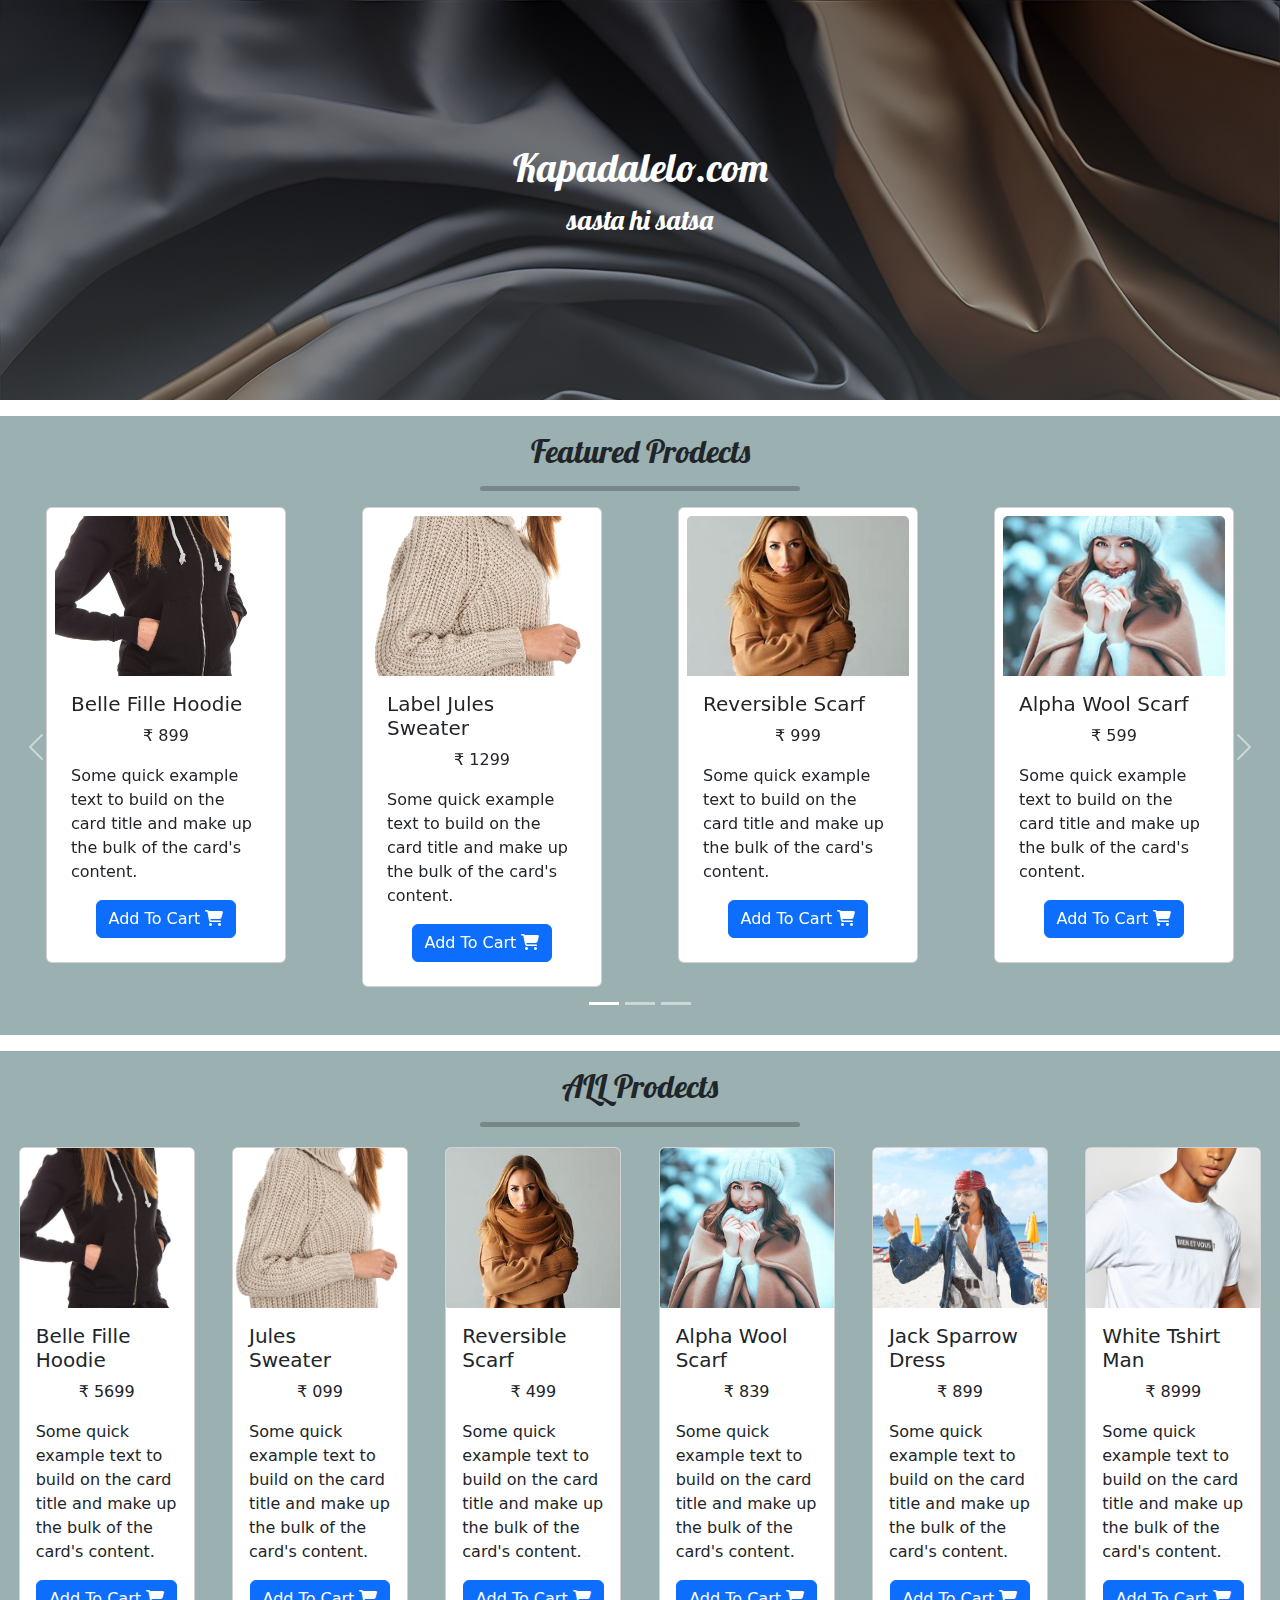
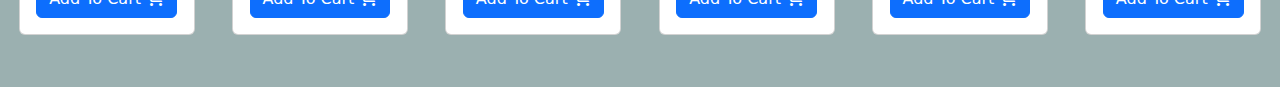
<file: index.html>
<!DOCTYPE html>
<html lang="en">

<head>
    <meta charset="UTF-8">
    <meta name="viewport" content="width=device-width, initial-scale=1.0">
    <title> add logo image </title>
    <link rel="stylesheet" href="https://cdn.jsdelivr.net/npm/bootstrap@5.3.1/dist/css/bootstrap.min.css">
    <link rel="stylesheet" href="https://cdnjs.cloudflare.com/ajax/libs/font-awesome/6.4.2/css/all.min.css">
    <link rel="preconnect" href="https://fonts.googleapis.com">
    <link rel="preconnect" href="https://fonts.gstatic.com" crossorigin>
    <link href="https://fonts.googleapis.com/css2?family=Lobster&display=swap" rel="stylesheet">
    <link rel="stylesheet" href="style.css">

</head>

<body>
 
    <!-- import header using jquery  -->
    <header id="header"> </header>


    <!-- ------------------------------------------------------------------------------------------------  -->



    <!-- brand logo section start  -->
    <main class="container-fluid  main-logo">
        <div class="row ">
            <div class="col">
                <div class="text-white">
                    <h2 class="fs-1"> Kapadalelo.com</h2>
                </div>
                <div class="text-white d-flex">
                    <p class="fs-3 mx-auto">sasta hi satsa </p>
                </div>
            </div>


        </div>
    </main>

    <!-- brand logo section ends  -->


    <!-- ------------------------------------------------------------------------------------------------------------- -->

    <!-- carousel section start  -->
    <section class="crasol">

        <div class="text-center pt-3 mt-3 ">
            <h2 id="fea-pro"> Featured Prodects </h2>
            <hr class="w-25 mx-auto" style="color: rgb(250, 250, 105);border: none;
            height: 5px;
            background-color: rgb(14, 13, 13);
            border-radius: 10px;">
        </div>

        <div class="container-fluid">

            <div id="carouselExampleIndicators" class="carousel slide ">
                <div class="carousel-indicators">
                    <button type="button" data-bs-target="#carouselExampleIndicators" data-bs-slide-to="0"
                        class="active" aria-current="true" aria-label="Slide 1"></button>
                    <button type="button" data-bs-target="#carouselExampleIndicators" data-bs-slide-to="1"
                        aria-label="Slide 2"></button>
                    <button type="button" data-bs-target="#carouselExampleIndicators" data-bs-slide-to="2"
                        aria-label="Slide 3"></button>
                </div>
                <div class="carousel-inner">
                    <!-- first slide  -->
                    <div class="carousel-item active ">
                        <div class="row g-2">

                            <div class="col-md-6  col-lg-3 col-12 d-none d-md-none d-lg-block">
                                <div class="card-container d-flex justify-content-center align-items-center">
                                    <div class="card d-flex p-2" style="width: 15rem;">
                                        <img src="./images/winter/01.jpg" class="card-img-top " alt="cloth">
                                        <div class="card-body">
                                            <h5 class="card-title">Belle Fille Hoodie </h5>
                                            <p class="card-text text-center" id="price"> &#8377 899 </p>
                                            <p class="card-text">Some quick example text to build on the card title and
                                                make up the bulk of the card's content.</p>
                                            <div class="go-cart text-center">
                                                <a href="#" class="btn btn-primary mx-auto">Add To Cart <i
                                                        class="fa-solid fa-cart-shopping"></i> </a>
                                            </div>
                                        </div>
                                    </div>
                                </div>
                            </div>
                            <div class="col-md-6  col-lg-3 col-12 d-none d-md-none d-lg-block">
                                <div class="card-container d-flex justify-content-center align-items-center">
                                    <div class="card d-flex p-2" style="width: 15rem;">
                                        <img src="./images/winter/02.jpg" class="card-img-top " alt="cloth">
                                        <div class="card-body">
                                            <h5 class="card-title">Label Jules Sweater </h5>
                                            <p class="card-text text-center" id="price"> &#8377 1299 </p>
                                            <p class="card-text">Some quick example text to build on the card title and
                                                make up the bulk of the card's content.</p>
                                            <div class="go-cart text-center">
                                                <a href="#" class="btn btn-primary mx-auto">Add To Cart <i
                                                        class="fa-solid fa-cart-shopping"></i> </a>
                                            </div>
                                        </div>
                                    </div>
                                </div>
                            </div>
                            <div class="col-md-6  col-lg-3 col-12 d-none d-md-block">
                                <div class="card-container d-flex justify-content-center align-items-center">
                                    <div class="card d-flex p-2" style="width: 15rem;">
                                        <img src="./images/winter/03.jpeg" class="card-img-top " alt="cloth">
                                        <div class="card-body">
                                            <h5 class="card-title">Reversible Scarf </h5>
                                            <p class="card-text text-center" id="price"> &#8377 999 </p>
                                            <p class="card-text">Some quick example text to build on the card title and
                                                make up the bulk of the card's content.</p>
                                            <div class="go-cart text-center">
                                                <a href="#" class="btn btn-primary mx-auto">Add To Cart <i
                                                        class="fa-solid fa-cart-shopping"></i> </a>
                                            </div>
                                        </div>
                                    </div>
                                </div>
                            </div>
                            <div class="col-md-6  col-lg-3 col-12">
                                <div class="card-container d-flex justify-content-center align-items-center">
                                    <div class="card d-flex p-2" style="width: 15rem;">
                                        <img src="./images/winter/04.jpeg" class="card-img-top " alt="cloth">
                                        <div class="card-body">
                                            <h5 class="card-title">Alpha Wool Scarf</h5>
                                            <p class="card-text text-center" id="price"> &#8377 599 </p>
                                            <p class="card-text">Some quick example text to build on the card title and
                                                make up the bulk of the card's content.</p>
                                            <div class="go-cart text-center">
                                                <a href="#" class="btn btn-primary mx-auto">Add To Cart <i
                                                        class="fa-solid fa-cart-shopping"></i> </a>
                                            </div>
                                        </div>
                                    </div>
                                </div>
                            </div>

                        </div>

                    </div>

                    <!-- second slide  -->
                    <div class="carousel-item">
                        <div class="row g-2">

                            <div class="col-md-6 col-lg-3 col-12 d-none d-md-none d-lg-block">
                                <div class="card-container d-flex justify-content-center align-items-center">
                                    <div class="card d-flex p-2" style="width: 15rem;">
                                        <img src="./images/summer/01.webp" class="card-img-top " alt="cloth">
                                        <div class="card-body">
                                            <h5 class="card-title">The Dark Hoodie</h5>
                                            <p class="card-text text-center" id="price"> &#8377 1899 </p>
                                            <p class="card-text">Some quick example text to build on the card title and
                                                make up the bulk of the card's content.</p>
                                            <div class="go-cart text-center">
                                                <a href="#" class="btn btn-primary mx-auto">Add To Cart <i
                                                        class="fa-solid fa-cart-shopping"></i> </a>
                                            </div>
                                        </div>
                                    </div>
                                </div>
                            </div>
                            <div class="col-md-6  col-lg-3 col-12 d-none d-md-none d-lg-block">
                                <div class="card-container d-flex justify-content-center align-items-center">
                                    <div class="card d-flex p-2" style="width: 15rem;">
                                        <img src="./images/summer/02.jpg" class="card-img-top " alt="cloth">
                                        <div class="card-body">
                                            <h5 class="card-title">Black Tshirt</h5>
                                            <p class="card-text text-center" id="price"> &#8377 299 </p>
                                            <p class="card-text">Some quick example text to build on the card title and
                                                make up the bulk of the card's content.</p>
                                            <div class="go-cart text-center">
                                                <a href="#" class="btn btn-primary mx-auto">Add To Cart <i
                                                        class="fa-solid fa-cart-shopping"></i> </a>
                                            </div>
                                        </div>
                                    </div>
                                </div>
                            </div>
                            <div class="col-md-6  col-lg-3 col-12 d-none d-md-block">
                                <div class="card-container d-flex justify-content-center align-items-center">
                                    <div class="card d-flex p-2" style="width: 15rem;">
                                        <img src="./images/summer/03.jpg" class="card-img-top " alt="cloth">
                                        <div class="card-body">
                                            <h5 class="card-title">White Tshirt </h5>
                                            <p class="card-text text-center" id="price"> &#8377 849 </p>
                                            <p class="card-text">Some quick example text to build on the card title and
                                                make up the bulk of the card's content.</p>
                                            <div class="go-cart text-center">
                                                <a href="#" class="btn btn-primary mx-auto">Add To Cart <i
                                                        class="fa-solid fa-cart-shopping"></i> </a>
                                            </div>
                                        </div>
                                    </div>
                                </div>
                            </div>
                            <div class="col-md-6  col-lg-3 col-12">
                                <div class="card-container d-flex justify-content-center align-items-center">
                                    <div class="card d-flex p-2" style="width: 15rem;">
                                        <img src="./images/summer/04.jpg" class="card-img-top " alt="cloth">
                                        <div class="card-body">
                                            <h5 class="card-title">Cat Theme Hoodie</h5>
                                            <p class="card-text text-center" id="price"> &#8377 2899 </p>
                                            <p class="card-text">Some quick example text to build on the card title and
                                                make up the bulk of the card's content.</p>
                                            <div class="go-cart text-center">
                                                <a href="#" class="btn btn-primary mx-auto">Add To Cart <i
                                                        class="fa-solid fa-cart-shopping"></i> </a>
                                            </div>
                                        </div>
                                    </div>
                                </div>
                            </div>

                        </div>
                    </div>
                    <!-- third slide  -->
                    <div class="carousel-item">
                        <div class="row g-2">

                            <div class="col-md-6  col-lg-3 col-12 d-none d-md-none d-lg-block">
                                <div class="card-container d-flex justify-content-center align-items-center">
                                    <div class="card d-flex p-2" style="width: 15rem;">
                                        <img src="./images/summer/05.jpg" class="card-img-top " alt="cloth">
                                        <div class="card-body">
                                            <h5 class="card-title">Gray Hoodie</h5>
                                            <p class="card-text text-center" id="price"> &#8377 1599 </p>
                                            <p class="card-text">Some quick example text to build on the card title and
                                                make up the bulk of the card's content.</p>
                                            <div class="go-cart text-center">
                                                <a href="#" class="btn btn-primary mx-auto">Add To Cart <i
                                                        class="fa-solid fa-cart-shopping"></i> </a>
                                            </div>
                                        </div>
                                    </div>
                                </div>
                            </div>
                            <div class="col-md-6  col-lg-3 col-12 d-none d-md-none d-lg-block">
                                <div class="card-container d-flex justify-content-center align-items-center">
                                    <div class="card d-flex p-2" style="width: 15rem;">
                                        <img src="./images/summer/06.jpg" class="card-img-top " alt="cloth">
                                        <div class="card-body">
                                            <h5 class="card-title">New Green Hoodie</h5>
                                            <p class="card-text text-center" id="price"> &#8377 799 </p>
                                            <p class="card-text">Some quick example text to build on the card title and
                                                make up the bulk of the card's content.</p>
                                            <div class="go-cart text-center">
                                                <a href="#" class="btn btn-primary mx-auto">Add To Cart <i
                                                        class="fa-solid fa-cart-shopping"></i> </a>
                                            </div>
                                        </div>
                                    </div>
                                </div>
                            </div>
                            <div class="col-md-6  col-lg-3 col-12 d-none d-md-block">
                                <div class="card-container d-flex justify-content-center align-items-center">
                                    <div class="card d-flex p-2" style="width: 15rem;">
                                        <img src="./images/summer/07.jpg" class="card-img-top " alt="cloth">
                                        <div class="card-body">
                                            <h5 class="card-title">White Top For Girl </h5>
                                            <p class="card-text text-center" id="price"> &#8377 199 </p>
                                            <p class="card-text">Some quick example text to build on the card title and
                                                make up the bulk of the card's content.</p>
                                            <div class="go-cart text-center">
                                                <a href="#" class="btn btn-primary mx-auto">Add To Cart <i
                                                        class="fa-solid fa-cart-shopping"></i> </a>
                                            </div>
                                        </div>
                                    </div>
                                </div>
                            </div>
                            <div class="col-md-6  col-lg-3 col-12">
                                <div class="card-container d-flex justify-content-center align-items-center">
                                    <div class="card d-flex p-2" style="width: 15rem;">
                                        <img src="./images/summer/08.jpg" class="card-img-top " alt="cloth">
                                        <div class="card-body">
                                            <h5 class="card-title">Jack Sparrow Dress </h5>
                                            <p class="card-text text-center" id="price"> &#8377 9999 </p>
                                            <p class="card-text">Some quick example text to build on the card title and
                                                make up the bulk of the card's content.</p>
                                            <div class="go-cart text-center">
                                                <a href="#" class="btn btn-primary mx-auto">Add To Cart <i
                                                        class="fa-solid fa-cart-shopping"></i> </a>
                                            </div>
                                        </div>
                                    </div>
                                </div>
                            </div>

                        </div>
                    </div>

                </div>
                <button class="carousel-control-prev" type="button" data-bs-target="#carouselExampleIndicators"
                    data-bs-slide="prev" style="width: 3rem;">
                    <span class="carousel-control-prev-icon " aria-hidden="true"></span>
                    <span class="visually-hidden">Previous</span>
                </button>
                <button class="carousel-control-next " data-bs-slide="next" data-bs-target="#carouselExampleIndicators"
                    type="button" style="width: 3rem;">
                    <span aria-hidden="true" class="carousel-control-next-icon"></span>
                    <span class="visually-hidden" s>Next</span>
                </button>
            </div>

        </div>
    </section>
    <!-- carousel section ends  -->


    <!-- ========================================================================================== -->
    <!-- all prodect section start  -->
    <section class="all-products crasol" id="all-products">
        <!-- crasol class is used to apply same style as crasol in the all product section -->
        <div class="text-center pt-3 mt-3 ">
            <h2 id="fea-pro"> ALL Prodects </h2>
            <hr class="w-25 mx-auto" style="color: rgb(250, 250, 105);border: none;
        height: 5px;
        background-color: rgb(14, 13, 13);
        border-radius: 10px;">
        </div>
        <div class="row m-0 p-0 ">

            <div class="col col-12 col-md-4 col-lg-2">
                <div class="m-1">
                    <div class="card d-flex mx-auto">
                        <img src="./images/winter/01.jpg" class="card-img-top " alt="cloth">
                        <div class="card-body">
                            <h5 class="card-title">Belle Fille Hoodie </h5>
                            <p class="card-text text-center" id="price"> &#8377 5699 </p>
                            <p class="card-text">Some quick example text to build on the card title and
                                make up the bulk of the card's content.</p>
                            <div class="go-cart text-center">
                                <a href="#" class="btn btn-primary mx-auto">Add To Cart <i
                                        class="fa-solid fa-cart-shopping"></i> </a>
                            </div>
                        </div>
                    </div>
                </div>
            </div>
            <div class="col col-12 col-md-4 col-lg-2">
                <div class="m-1">
                    <div class="card d-flex mx-auto">
                        <img src="./images/winter/02.jpg" class="card-img-top " alt="cloth">
                        <div class="card-body">
                            <h5 class="card-title"> Jules &nbsp; Sweater &nbsp;&nbsp;</h5>
                            <p class="card-text text-center" id="price"> &#8377 099 </p>
                            <p class="card-text">Some quick example text to build on the card title and
                                make up the bulk of the card's content.</p>
                            <div class="go-cart text-center">
                                <a href="#" class="btn btn-primary mx-auto">Add To Cart <i
                                        class="fa-solid fa-cart-shopping"></i> </a>
                            </div>
                        </div>
                    </div>
                </div>
            </div>
            <div class="col col-12 col-md-4 col-lg-2">
                <div class="m-1">
                    <div class="card d-flex mx-auto">
                        <img src="./images/winter/03.jpeg" class="card-img-top " alt="cloth">
                        <div class="card-body">
                            <h5 class="card-title">Reversible Scarf </h5>
                            <p class="card-text text-center" id="price"> &#8377 499 </p>
                            <p class="card-text">Some quick example text to build on the card title and
                                make up the bulk of the card's content.</p>
                            <div class="go-cart text-center">
                                <a href="#" class="btn btn-primary mx-auto">Add To Cart <i
                                        class="fa-solid fa-cart-shopping"></i> </a>
                            </div>
                        </div>
                    </div>
                </div>
            </div>
            <div class="col col-12 col-md-4 col-lg-2">
                <div class="m-1">
                    <div class="card d-flex mx-auto">
                        <img src="./images/winter/04.jpeg" class="card-img-top " alt="cloth">
                        <div class="card-body">
                            <h5 class="card-title">Alpha Wool Scarf </h5>
                            <p class="card-text text-center" id="price"> &#8377 839 </p>
                            <p class="card-text">Some quick example text to build on the card title and
                                make up the bulk of the card's content.</p>
                            <div class="go-cart text-center">
                                <a href="#" class="btn btn-primary mx-auto">Add To Cart <i
                                        class="fa-solid fa-cart-shopping"></i> </a>
                            </div>
                        </div>
                    </div>
                </div>
            </div>
            <div class="col col-12 col-md-4 col-lg-2">
                <div class="m-1">
                    <div class="card d-flex mx-auto">
                        <img src="./images/summer/08.jpg" class="card-img-top " alt="cloth">
                        <div class="card-body">
                            <h5 class="card-title">Jack Sparrow Dress </h5>
                            <p class="card-text text-center" id="price"> &#8377 899 </p>
                            <p class="card-text">Some quick example text to build on the card title and
                                make up the bulk of the card's content.</p>
                            <div class="go-cart text-center">
                                <a href="#" class="btn btn-primary mx-auto">Add To Cart <i
                                        class="fa-solid fa-cart-shopping"></i> </a>
                            </div>
                        </div>
                    </div>
                </div>
            </div>
            <div class="col col-12 col-md-4 col-lg-2">
                <div class="m-1">
                    <div class="card d-flex mx-auto">
                        <img src="./images/summer/03.jpg" class="card-img-top " alt="cloth">
                        <div class="card-body">
                            <h5 class="card-title">White Tshirt Man </h5>
                            <p class="card-text text-center" id="price"> &#8377 8999 </p>
                            <p class="card-text">Some quick example text to build on the card title and
                                make up the bulk of the card's content.</p>
                            <div class="go-cart text-center">
                                <a href="#" class="btn btn-primary mx-auto">Add To Cart <i
                                        class="fa-solid fa-cart-shopping"></i> </a>
                            </div>
                        </div>
                    </div>
                </div>
            </div>

        </div>


    </section>

    <!-- all prodect section end  -->


    <!-- footer section  -->
    <footer id="footer">

    </footer>
    <!-- footer section  -->
    <!-- bootstrap js  -->
    <script src="https://cdn.jsdelivr.net/npm/bootstrap@5.3.1/dist/js/bootstrap.bundle.min.js"></script>

    <!-- jquery javascript  -->
    <script src="https://cdnjs.cloudflare.com/ajax/libs/jquery/3.7.0/jquery.min.js"
        integrity="sha512-3gJwYpMe3QewGELv8k/BX9vcqhryRdzRMxVfq6ngyWXwo03GFEzjsUm8Q7RZcHPHksttq7/GFoxjCVUjkjvPdw=="
        crossorigin="anonymous" referrerpolicy="no-referrer"></script>
    <script>
        $(function () {
            $("#header").load('header.html');
            $("#footer").load('footer.html');
        })
    </script>

</body>

</html>
</file>
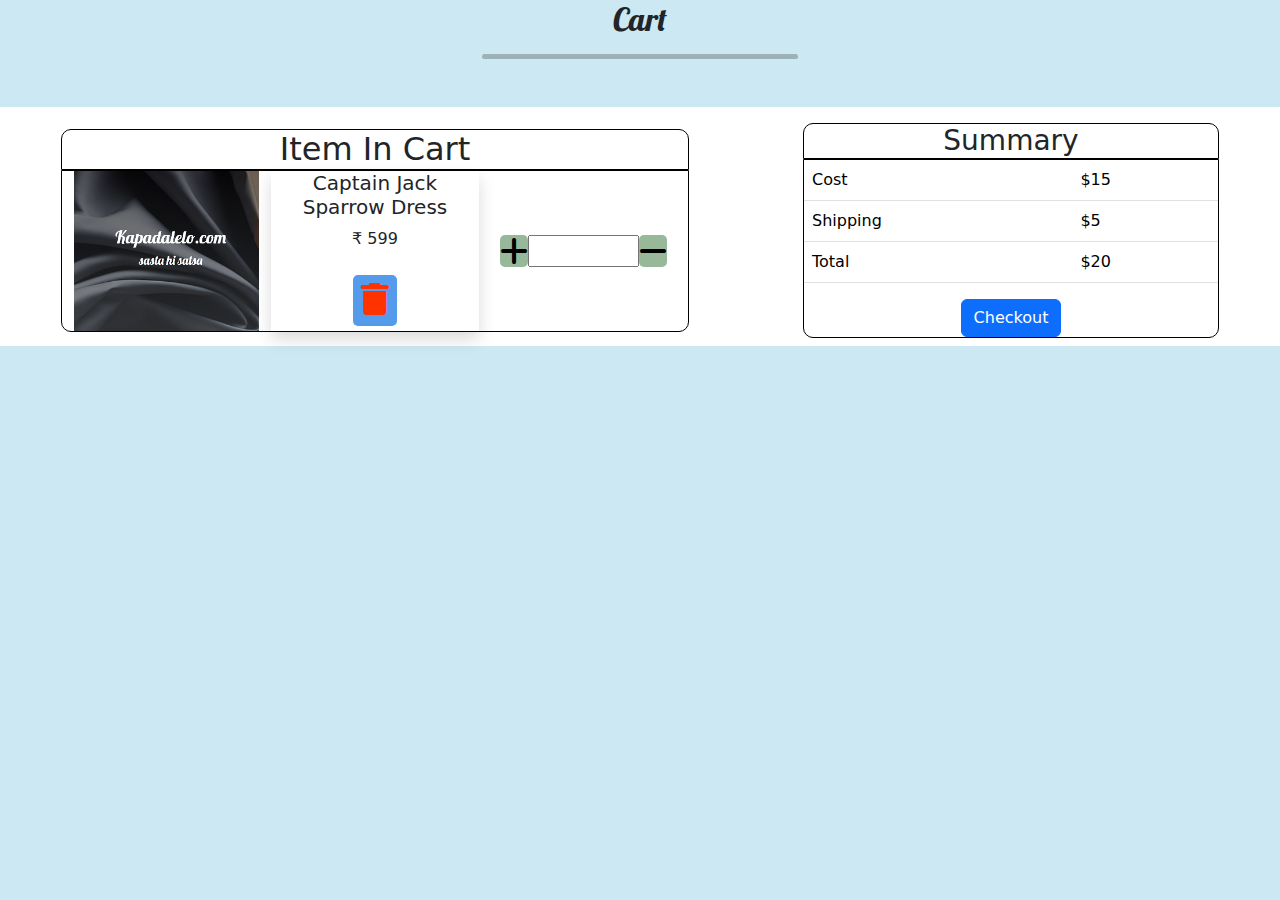
<file: cart.html>
<!DOCTYPE html>
<html lang="en">

<head>
    <meta charset="UTF-8">
    <meta name="viewport" content="width=device-width, initial-scale=1.0">
    <title> Cart </title>
    <link rel="stylesheet" href="https://cdnjs.cloudflare.com/ajax/libs/font-awesome/6.4.2/css/all.min.css">
    <link href="https://fonts.googleapis.com/css2?family=Lobster&display=swap" rel="stylesheet">
    <link rel="stylesheet" href="https://cdn.jsdelivr.net/npm/bootstrap@5.3.1/dist/css/bootstrap.min.css">
    <link rel="stylesheet" href="style.css">

</head>

<body style="background-color: rgb(204, 232, 242);">
<!-- insert header using jquery  -->
    <header id="header"></header>


    <div class="text-center mx-2 ">
        <h2 id="fea-pro"> Cart </h2>
        <hr class="w-25 mx-auto" style="color: rgb(250, 250, 105);border: none;
              height: 5px;
              background-color: rgb(14, 13, 13);
              border-radius: 10px;">
    </div>

    <div class="row d-flex justify-content-around  align-items-center g-2  my-5 p-2 "
        style="background-color: rgb(255, 255, 255);">

        <div class="col col-md-6 col-12 ">

            <h2 class="text-center m-0" style="border: 1px solid black; border-radius:10px 10px 0 0 ;"> Item In Cart
            </h2>


            <div class="d-flex row m-0" style="border: 1px solid black; border-radius:0 0 10px 10px  ">

                <div class="col col-4 ">
                    <img src="./images/Screenshot 2023-08-21 160107.png" class="card-img-top" alt="cart image">
                </div>

                <div class="text-center col col-4 shadow">
                    <h5> Captain Jack Sparrow Dress
                    </h5>
                    <span class="text-center"> &#8377 599 </span>
                    <br><br>
                    <button class="text-center target-icon"> <i class="fa-solid fa-trash fa-bounce fa-2x"
                            style="color: #ff3300;"> </i> </button>

                </div>

                <div class="d-flex col col-4 ">
                    <form name="cart-item-counter"
                        class="cart-item-counter d-flex align-items-center justify-content-center">
                        <button name="plus" id="plus"> <i class="fa-solid fa-plus fa-2x"></i></button>
                        <input class="" type="text" id="cart-item-dis" readonly>
                        <button class=" " name="minus" id="minus"> <i class="fa-solid fa-minus fa-2x"></i></button>
                    </form>
                </div>
            </div>

        </div>

        <div class="col col-md-4 col-12  ">
            <h3 class="text-center card-title " style="border: 1px solid black; border-radius:10px 10px 0 0 ">Summary
            </h3>

            <div class="" style="border: 1px solid black; border-radius: 0 0 10px 10px  ">
                <table class="table ">
                    <!-- Create the first row with the text "Cost" and "$15" -->
                    <tr>
                        <td>Cost</td>
                        <td>$15</td>
                    </tr>
                    <!-- Create the second row with the text "Shipping" and "$5" -->
                    <tr>
                        <td>Shipping</td>
                        <td>$5</td>
                    </tr>
                    <!-- Create the third row with the text "Total" and "$20" -->
                    <tr>
                        <td>Total</td>
                        <td>$20</td>
                    </tr>
                </table>

                <div class="card-footer d-flex">
                    <!-- Create a button element with the text "Checkout" -->
                    <button class="btn btn-primary mx-auto">Checkout</button>
                </div>

            </div>
        </div>
    </div>
    <!-- footer section  -->
    <footer id="footer">

    </footer>
    <!-- footer section  -->

    <script src="https://cdn.jsdelivr.net/npm/bootstrap@5.3.1/dist/js/bootstrap.bundle.min.js"></script>
    <script src="code.js"></script>
    
    <!-- jquery javascript  -->
    <script src="https://cdnjs.cloudflare.com/ajax/libs/jquery/3.7.0/jquery.min.js"
        integrity="sha512-3gJwYpMe3QewGELv8k/BX9vcqhryRdzRMxVfq6ngyWXwo03GFEzjsUm8Q7RZcHPHksttq7/GFoxjCVUjkjvPdw=="
        crossorigin="anonymous" referrerpolicy="no-referrer"></script>
    <script>
        $(function () {
            $("#header").load('header.html');
            $("#footer").load('footer.html');
        })
    </script>

</body>

</html>
</file>
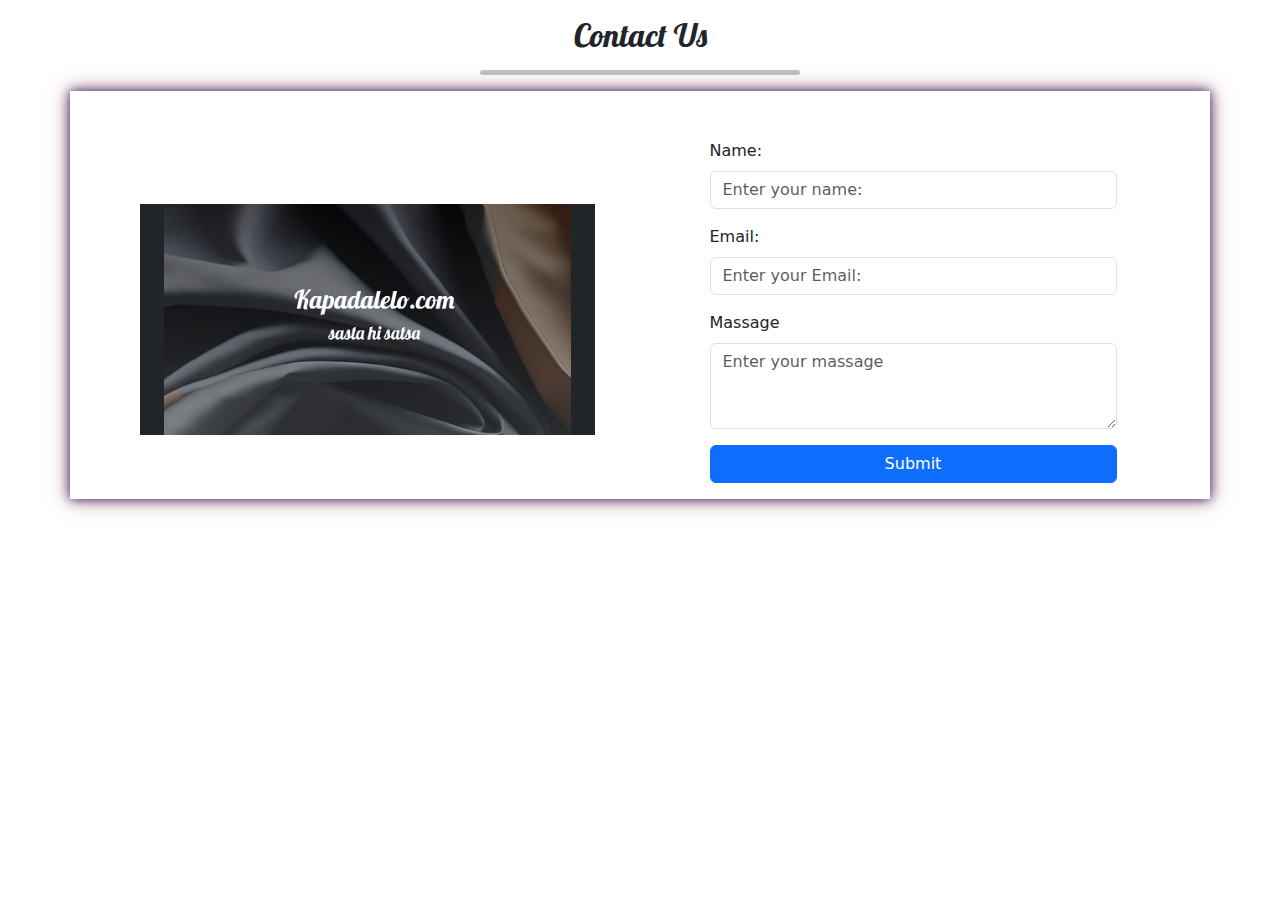
<file: Contact.html>
<!DOCTYPE html>
<html lang="en">

<head>
    <meta charset="UTF-8">
    <meta name="viewport" content="width=device-width, initial-scale=1.0">
    <title> Contact Page </title>
    <link href="https://fonts.googleapis.com/css2?family=Lobster&display=swap" rel="stylesheet">
    <link rel="stylesheet" href="https://cdn.jsdelivr.net/npm/bootstrap@5.3.1/dist/css/bootstrap.min.css">
    <link rel="stylesheet" href="style.css">

</head>

<body>

    <!-- insert header using jquery  -->
    <header id="header"></header>

    <section>
        <div class="text-center my-3 ">
            <h2 id="fea-pro"> Contact Us </h2>
            <hr class="w-25 mx-auto" style="color: rgb(250, 250, 105);border: none;
    height: 5px;
    background-color: rgb(14, 13, 13);
    border-radius: 10px;">
        </div>

        <div class="row d-flex align-items-center justify-content-around g-5 my-3 con-box container mx-auto">

            <div class="col col-md-5 col-10 bg-dark" id="contact-logo">
                <img src="./images/Screenshot 2023-08-21 160107.png" alt="brand logo ">
            </div>

            <div class="col col-md-5 col-10">
                <div class="mb-3">
                    <label for="contact-name" class="form-label">Name:</label>
                    <input type="text" class="form-control" id="contact-name" placeholder="Enter your name: ">
                </div>
                <div class="mb-3">
                    <label for="contact-email" class="form-label">Email:</label>
                    <input type="text" class="form-control" id="contact-email" placeholder="Enter your Email: ">
                </div>
                <div class="mb-3">
                    <label for="contact-textarea" class="form-label">Massage</label>
                    <textarea class="form-control" id="contact-textarea" rows="3"
                        placeholder="Enter your massage"></textarea>
                </div>
                <div class="mb-3">
                    <button class="btn btn-primary container "> Submit </button>
                </div>

            </div>

        </div>
    </section>


    <!-- footer section  -->
    <footer id="footer"> </footer>
    <!-- footer section  -->

    <script src="https://cdn.jsdelivr.net/npm/bootstrap@5.3.1/dist/js/bootstrap.bundle.min.js"></script>
    <!-- jquery javascript  -->
    <script src="https://cdnjs.cloudflare.com/ajax/libs/jquery/3.7.0/jquery.min.js"
        integrity="sha512-3gJwYpMe3QewGELv8k/BX9vcqhryRdzRMxVfq6ngyWXwo03GFEzjsUm8Q7RZcHPHksttq7/GFoxjCVUjkjvPdw=="
        crossorigin="anonymous" referrerpolicy="no-referrer"></script>
    <script>
        $(function () {
            $("#header").load('header.html');
            $("#footer").load('footer.html');
        })
    </script>
</body>

</html>
</file>
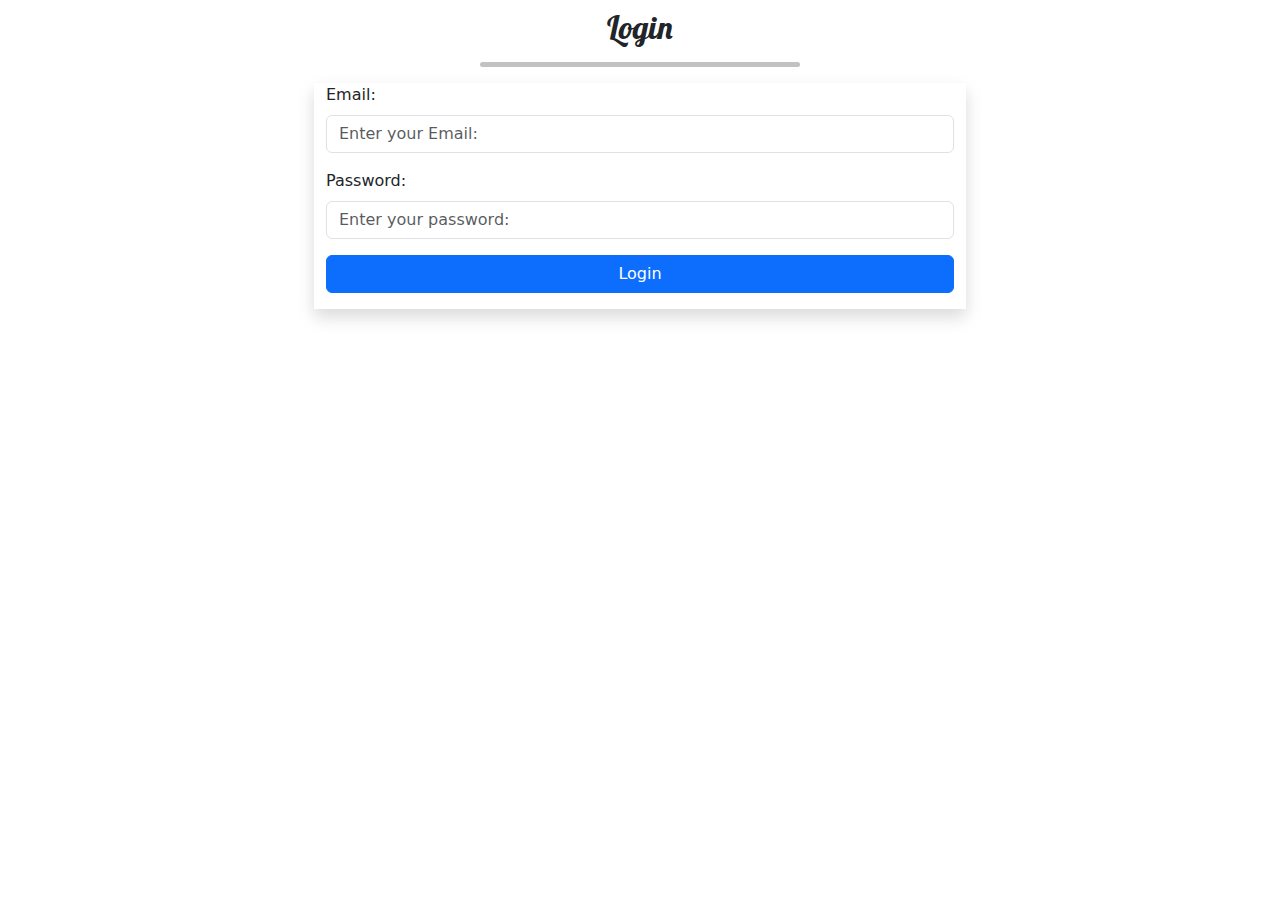
<file: login.html>
<!DOCTYPE html>
<html lang="en">

<head>
    <meta charset="UTF-8">
    <meta name="viewport" content="width=device-width, initial-scale=1.0">
    <title> Login  </title>
    <link href="https://fonts.googleapis.com/css2?family=Lobster&display=swap" rel="stylesheet">
    <link rel="stylesheet" href="https://cdn.jsdelivr.net/npm/bootstrap@5.3.1/dist/css/bootstrap.min.css">
    <link rel="stylesheet" href="style.css">

</head>

<body>
    
  <!-- import header using jquery  -->
    <header id="header"></header>


    <div class="text-center mt-2 ">
        <h2 id="fea-pro"> Login  </h2>
        <hr class="w-25 mx-auto" style="color: rgb(250, 250, 105);border: none;
height: 5px;
background-color: rgb(14, 13, 13);
border-radius: 10px;">
    </div>


  <div class="row ">
    <div class="col col-6 mx-auto shadow ">
       
        <div class="mb-3">
            <label for="login-email" class="form-label">Email:</label>
            <input type="text" class="form-control" id="login-email" value="" placeholder="Enter your Email: ">
        </div>

        <div class="mb-3">
            <label for="login-password" class="form-label">Password:</label>
            <input type="password" class="form-control" id="login-password" value="" placeholder="Enter your password: ">
        </div>

        <div class="mb-3">
           <button class="btn btn-primary container " id="login-bu" onclick="checkuser()" > Login </button>
        </div>
        
    </div>

</div>

 <!-- footer section  -->
 <footer id="footer"></footer>
 <!-- footer section  -->



 <!-- internal js file  -->
 <script src="code.js"></script> 

 <!-- bootstrap js  -->
 <script src="https://cdn.jsdelivr.net/npm/bootstrap@5.3.1/dist/js/bootstrap.bundle.min.js"></script>
 <!-- jquery javascript  -->
 <script src="https://cdnjs.cloudflare.com/ajax/libs/jquery/3.7.0/jquery.min.js"
     integrity="sha512-3gJwYpMe3QewGELv8k/BX9vcqhryRdzRMxVfq6ngyWXwo03GFEzjsUm8Q7RZcHPHksttq7/GFoxjCVUjkjvPdw=="
     crossorigin="anonymous" referrerpolicy="no-referrer"></script>
 <script>
     $(function () {
         $("#header").load('header.html');
         $("#footer").load('footer.html');
     })
 </script>
</body>

</html>
</file>
<file: style.css>
/* for nav-2  */
* {
  margin: 0;
  padding: 0;
  box-sizing: border-box;
}
/* first  navbar start */
/* #header{
  
    position: fixed;
    top: 0;
    left: 0;
    right: 0;
    width: 100%;
    z-index: 5;
  } */
.cart {
  color: #000;
}

.login-button:hover {
  transform: scale(1.1);
}
.cart:hover {
  transform: scale(1.1);
}
.logo img:hover {
  background-color: #d2eeb6;
}
/* first navbar ends  */
/* ---------------------------------------------------------------------------------------  */

/* second navbar start  */

#nav-2 {
  display: flex;
  align-items: center;
  justify-content: center;
  flex-wrap: wrap;
  margin: auto;
  gap: 0.5remem;
  background-color: #c3d5d8;
}
.link {
  text-decoration: none;
  color: black;
  padding: 6px 12px;
}
.item {
  padding: 6px 12px;
}
.item:hover {
  transform: scale(1.2, 1.1);
  border: 1px solid rgb(5, 16, 32);
  border-radius: 5px;
}
.item-1:hover {
  transform: scale(1.2, 1.1);
  border: 1px solid rgb(5, 16, 32);
  border-radius: 5px;
}
/* second navbar ends  */

/* ----------------------------------------------------------------------- */

/* main-logo section start  */
.main-logo {
  background-image: linear-gradient(
      to bottom,
      rgba(0, 0, 0, 0.5),
      rgba(82, 88, 89, 0.5)
    ),
    url(./images/ai-generated-8139008_1280.jpg);
  background-size: cover;
  width: vmax;
  height: 25rem;
  display: flex;
  align-items: center;
  justify-content: center;
  font-family: "Lobster", cursive;
}
/* main logo section ends  */

/* =============================================================================== */
/* carousel section start  */

#fea-pro {
  font-family: "Lobster", cursive;
}
.crasol {
  width: 100%;
  /* height: 100vh; */
  background-color: rgb(155, 176, 176);
  padding-bottom: 3rem;
}
.card-img-top {
  height: 10em;
  width: 100%;
  object-fit: cover;
}
.card-container .card:hover {
  background-color: rgb(111, 111, 125);
}

@media (min-width: 770px) {
  .carousel .carousel-indicators {
    bottom: -9%;
  }
}

@media (max-width: 771px) {
  .carousel .carousel-indicators {
    bottom: -50px;
  }
}

/* carousel section ends  */

/* ---------------------------------------------------------------------------- */

/* All product section start  */

.all-products .card {
  width: 11rem;
}
@media screen and (max-width: 765px) {
  .all-products .card {
    width: 14rem;
  }
}
@media screen and (max-width: 992px) {
  .all-products .card {
    width: 14.5rem;
  }
}
@media screen and (min-width: 1600px) {
  .all-products .card {
    width: 15rem;
  }
}

.all-products .card:hover {
  background-color: rgb(111, 111, 125);
}

/* All product section ends  */

/* ----------------------------------------------------------------------- */
/* footer section start  */

/* there is no need to write css 
bina css ke hi ho gaya  */

/* footer section ends  */

/* ------------------------------------------------------------------------ */

/* for contact-us page  */

#contact-logo img {
  background-size: cover;
  width: 100%;
  height: 100%;
}
.con-box {
  box-shadow: 0 0 10px rgb(54, 54, 128), 0 0 20px rgb(181, 122, 122);
}

/* contact-us page end  */

/* ---------------------------------------------------------------------- */

/* cart page start  */

.target-icon {
  border: none;
  background-color: #549bec;
  padding: 0.5em;
  border-radius: 5px;
}
.cart-item-counter button {
  height: 2rem;
  background-color:rgb(151, 184, 153);
  border: none;
  border-radius: 5px;
}
.cart-item-counter input {
  height: 2rem;
  width: 60%;
}
/* cart page start  */
</file>
